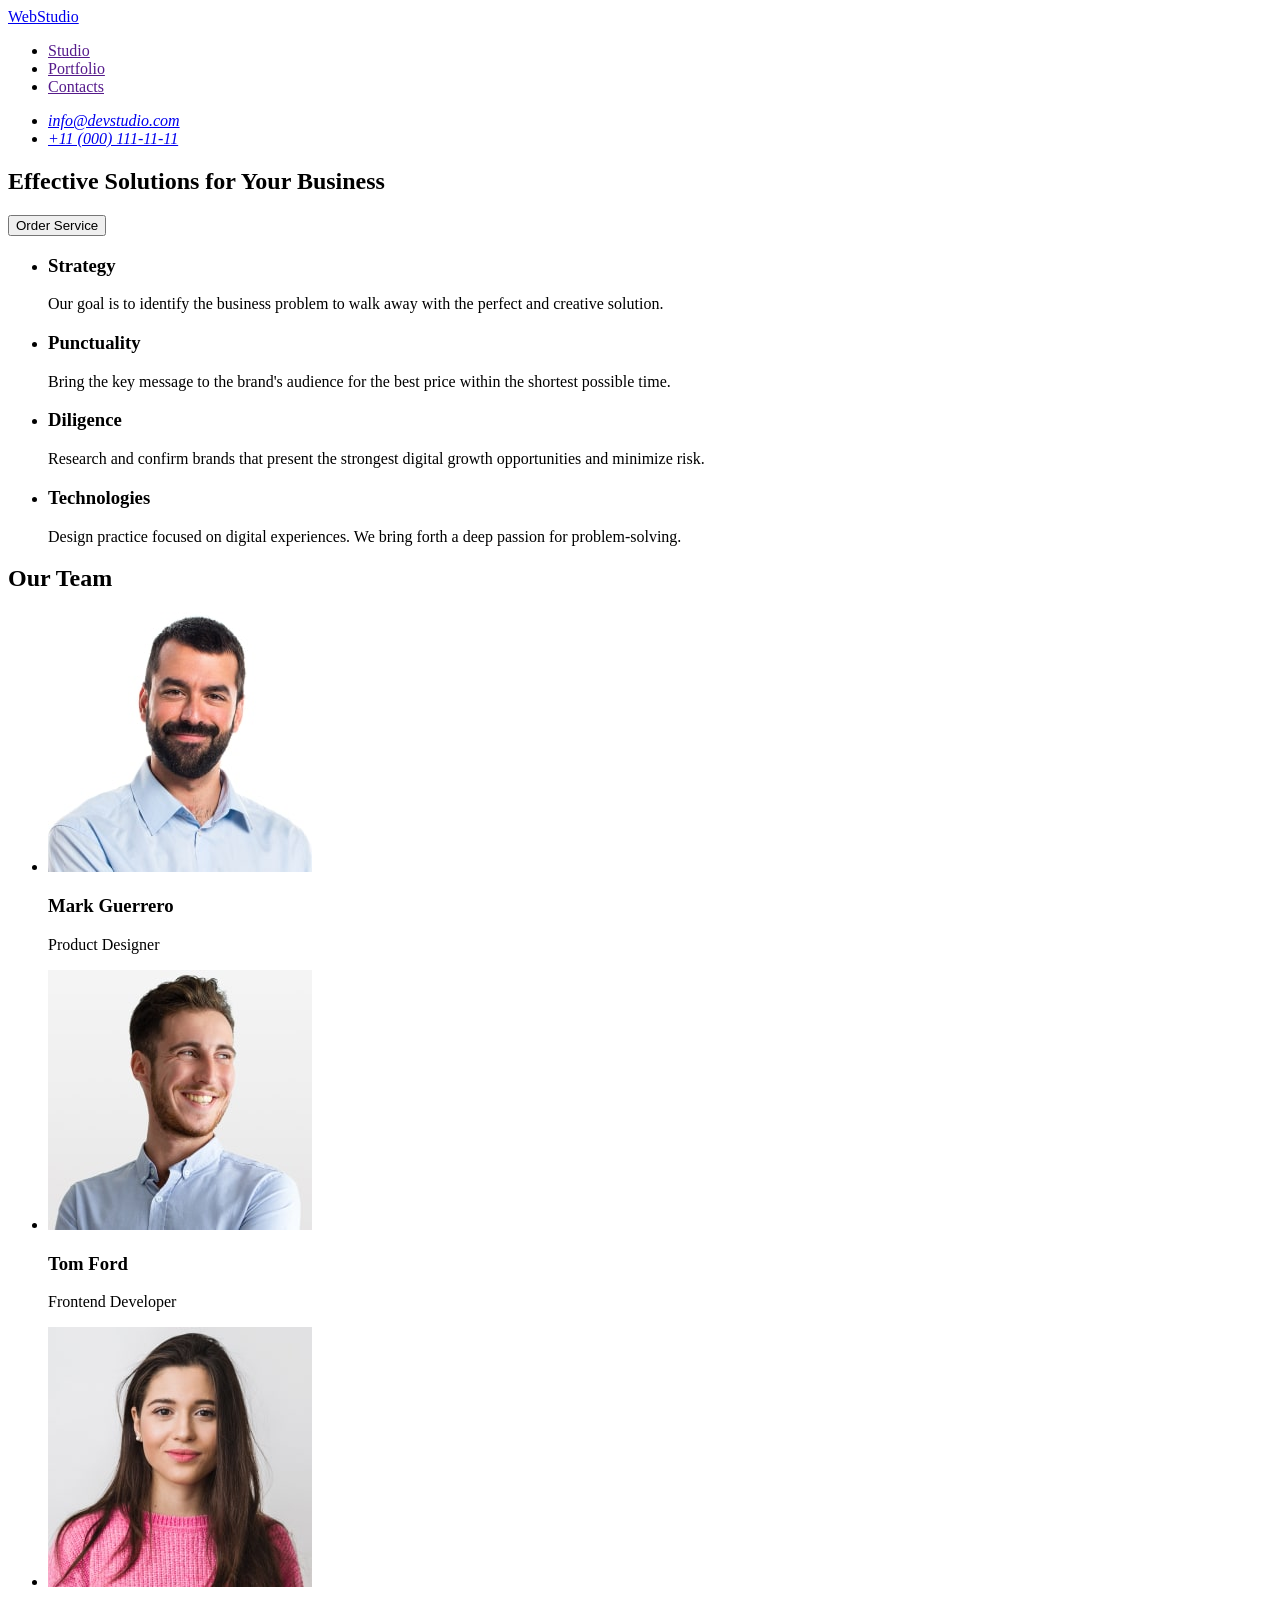
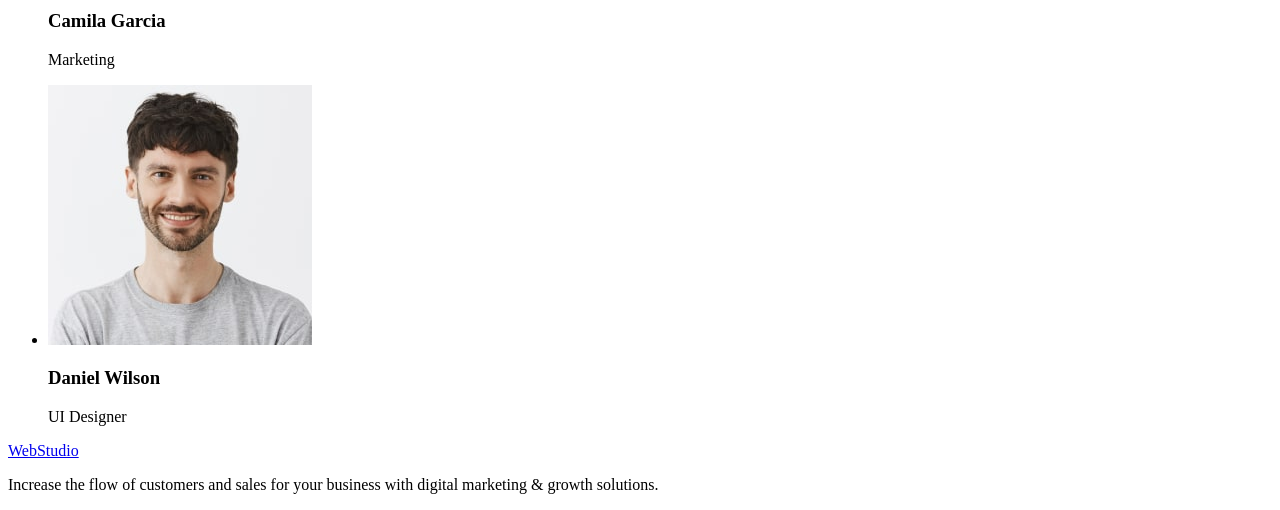
<file: index.html>
<!DOCTYPE html>
<html lang="en">
  <head>
    <meta charset="UTF-8" />
    <meta name="viewport" content="width=device-width, initial-scale=1.0" />
    <title>Web Studio</title>
  </head>
  <body>
    <header>
      <nav>
        <a href="./index.html">WebStudio</a>
        <ul>
          <li>
            <a href="">Studio</a>
          </li>
          <li>
            <a href="">Portfolio</a>
          </li>
          <li>
            <a href="">Contacts</a>
          </li>
        </ul>
      </nav>
      <address>
        <ul>
          <li>
            <a href="mailto:info@devstudio.com">info@devstudio.com</a>
          </li>
          <li>
            <a href="tel:+110001111111">+11 (000) 111-11-11</a>
          </li>
        </ul>
      </address>
    </header>
    <main>
      <section>
        <h1>Effective Solutions for Your Business</h1>
        <button type="button">Order Service</button>
      </section>

      <section>
        <h2 hidden>Features</h2>
        <ul>
          <li>
            <h3>Strategy</h3>
            <p>
              Our goal is to identify the business problem to walk away with the
              perfect and creative solution.
            </p>
          </li>
          <li>
            <h3>Punctuality</h3>
            <p>
              Bring the key message to the brand's audience for the best price
              within the shortest possible time.
            </p>
          </li>
          <li>
            <h3>Diligence</h3>
            <p>
              Research and confirm brands that present the strongest digital
              growth opportunities and minimize risk.
            </p>
          </li>
          <li>
            <h3>Technologies</h3>
            <p>
              Design practice focused on digital experiences. We bring forth a
              deep passion for problem-solving.
            </p>
          </li>
        </ul>
      </section>
      <section>
        <h2>Our Team</h2>
        <ul>
          <li>
            <img
              src="./images/team/img-1.jpg"
              alt="mark guerrero"
              width="264"
              height="260"
            />
            <h3>Mark Guerrero</h3>
            <p>Product Designer</p>
          </li>
          <li>
            <img
              src="./images/team/img-2.jpg"
              alt="tom ford"
              width="264"
              height="260"
            />
            <h3>Tom Ford</h3>
            <p>Frontend Developer</p>
          </li>
          <li>
            <img
              src="./images/team/img-3.jpg"
              alt="camila garcia"
              width="264"
              height="260"
            />
            <h3>Camila Garcia</h3>
            <p>Marketing</p>
          </li>
          <li>
            <img
              src="./images/team/img-4.jpg"
              alt="daniel wilson"
              width="264"
              height="260"
            />
            <h3>Daniel Wilson</h3>
            <p>UI Designer</p>
          </li>
        </ul>
      </section>
    </main>
    <footer>
      <a href="./index.html">WebStudio</a>
      <p>
        Increase the flow of customers and sales for your business with digital
        marketing & growth solutions.
      </p>
    </footer>
  </body>
</html>
</file>
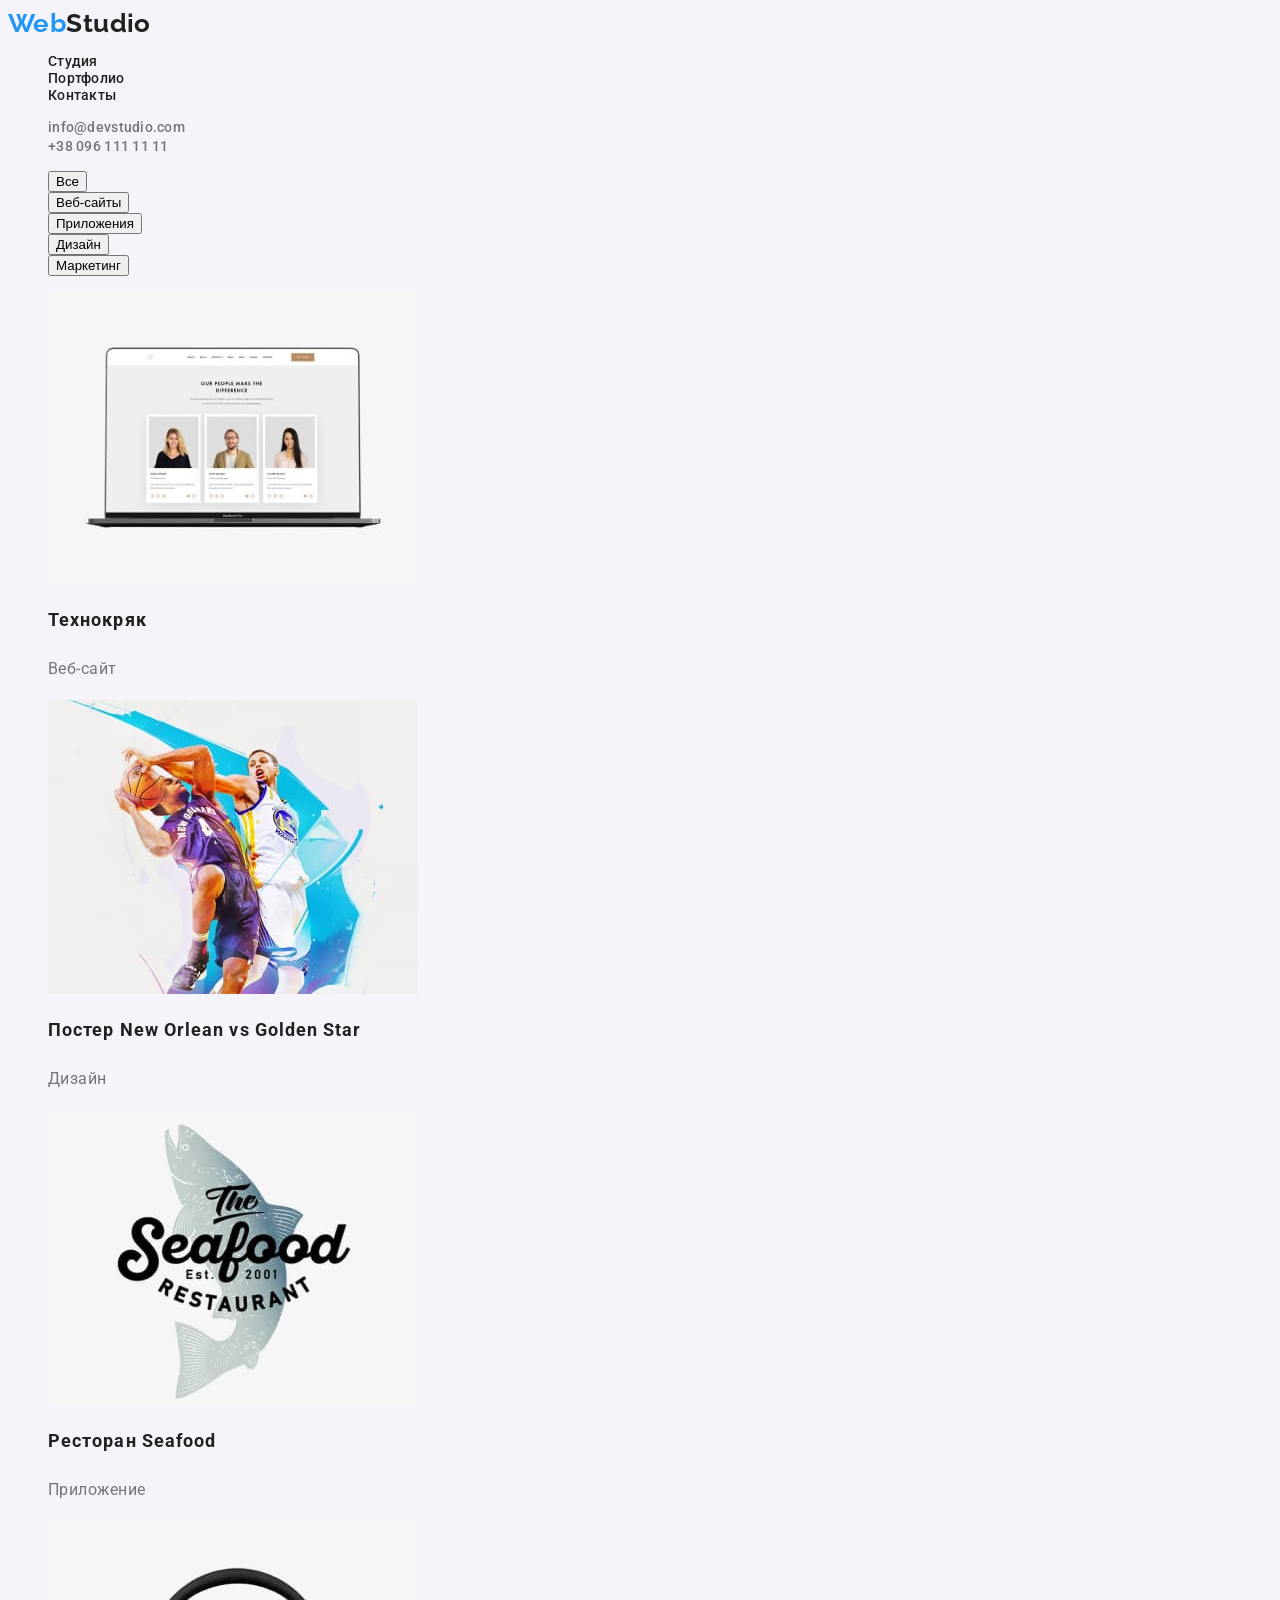
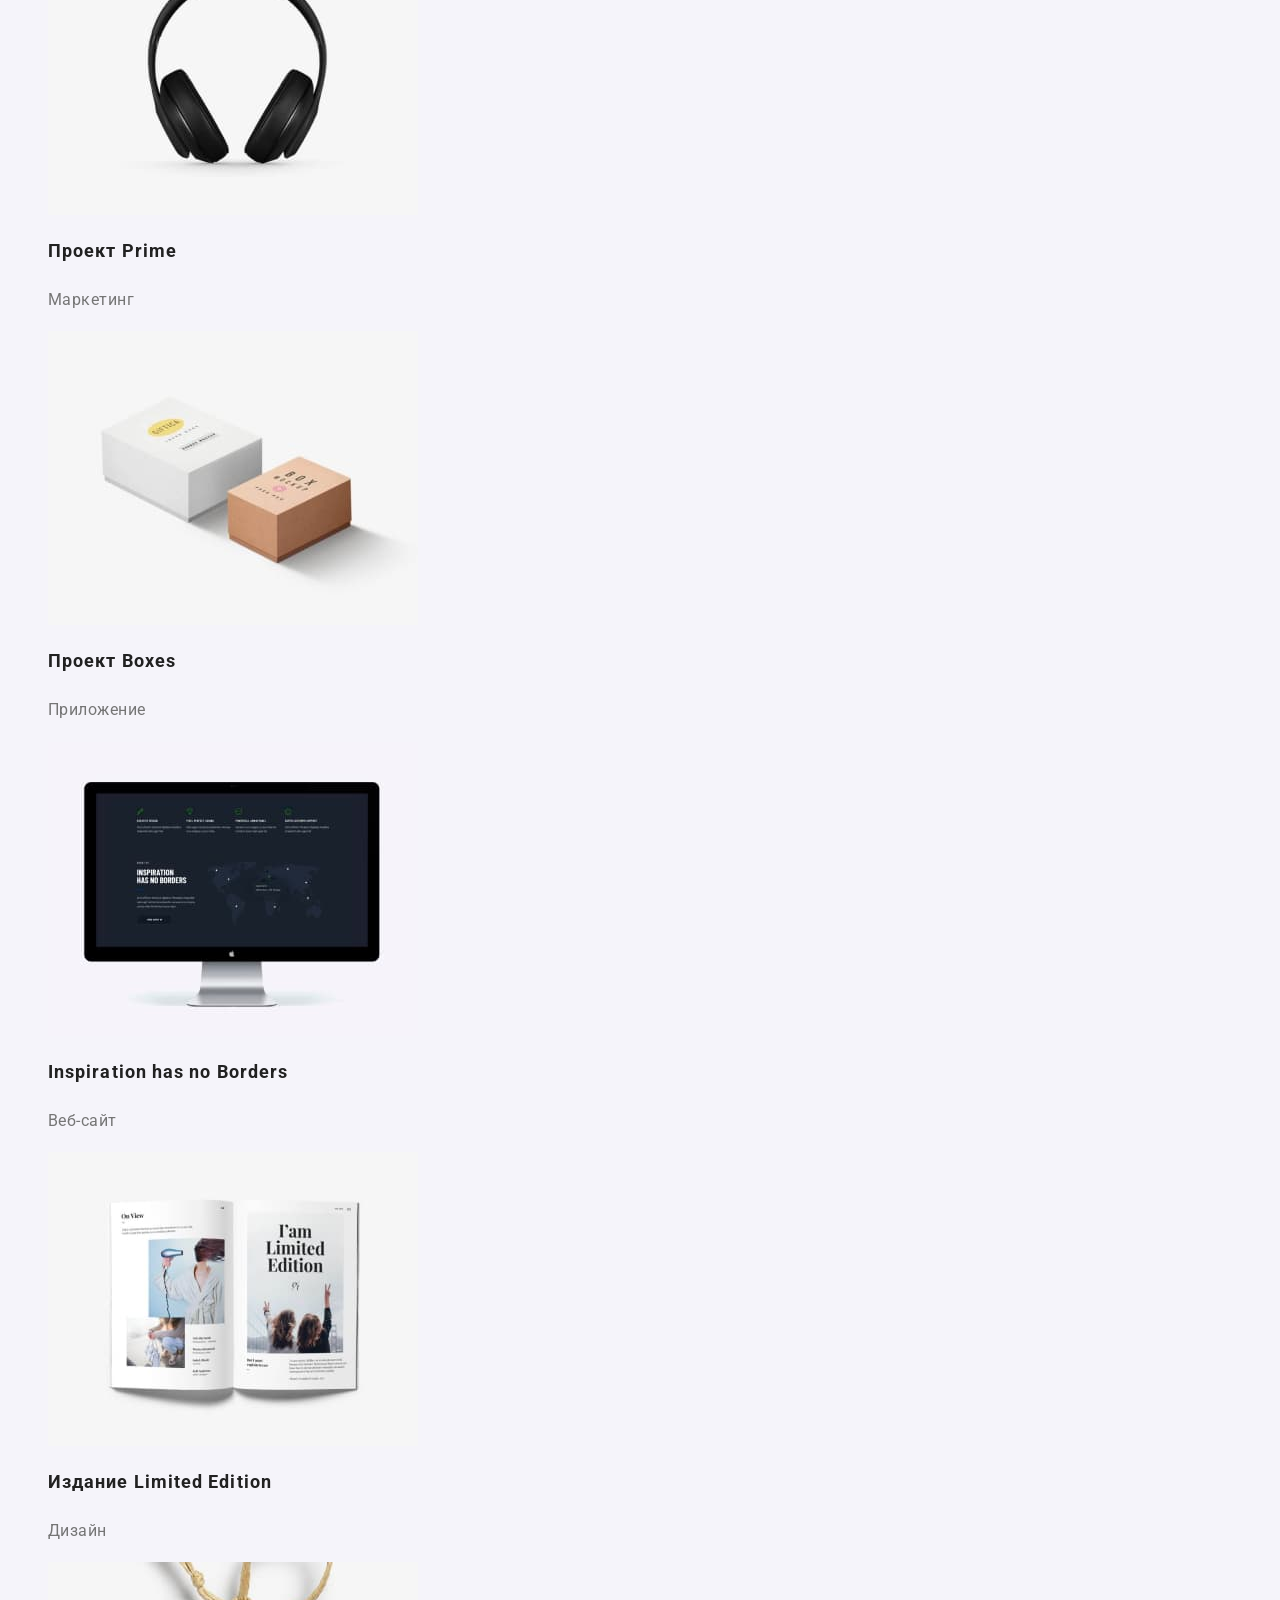
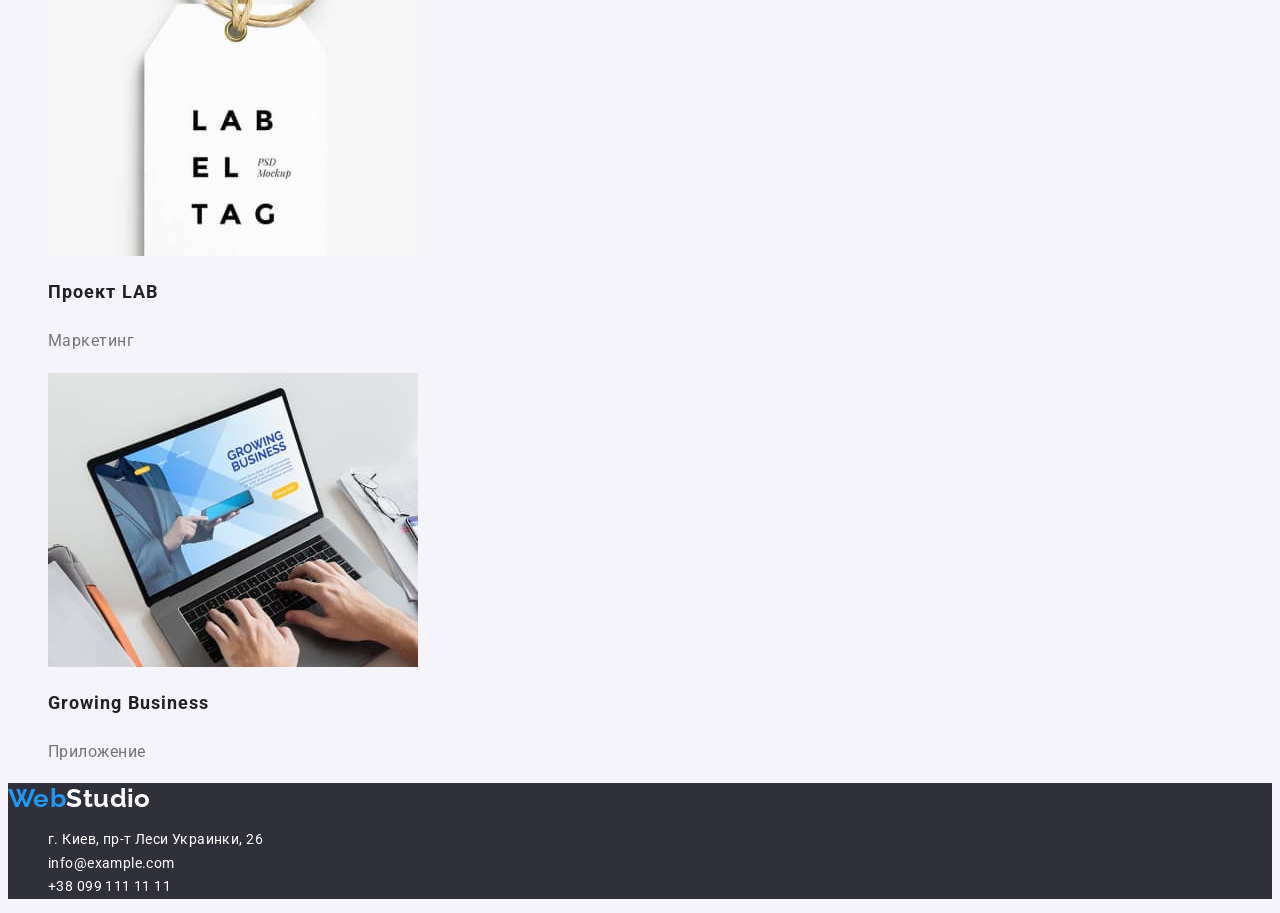
<file: portfolio.html>
<!DOCTYPE html>
<html lang="ru">
  <head>
    <meta charset="UTF-8" />
    <meta http-equiv="X-UA-Compatible" content="IE=edge" />
    <meta name="viewport" content="width=device-width, initial-scale=1.0" />
    <link rel="preconnect" href="https://fonts.googleapis.com" />
    <link rel="preconnect" href="https://fonts.gstatic.com" crossorigin />
    <link
      href="https://fonts.googleapis.com/css2?family=Raleway:wght@700&family=Roboto:wght@400;500;700;900&display=swap"
      rel="stylesheet"
    />
    <title>Web Studio</title>
    <link
      rel="stylesheet"
      href="./css/styles.css
    "
    />
  </head>
  <body>
    <header class="header">
      <nav class="header-navigation">
        <a href="./index.html" class="logo link"
          >Web<span class="studio">Studio </span></a
        >
        <ul class="header-list list">
          <li class="header-item">
            <a href="" class="header-link link">Студия</a>
          </li>
          <li class="header-item">
            <a href="" class="header-link link">Портфолио</a>
          </li>
          <li class="header-item">
            <a href="" class="header-link link">Контакты</a>
          </li>
        </ul>
      </nav>
      <ul class="header-contact list">
        <li class="header-contact item">
          <a href="mailto:info@devstudio.com" class="hrader-contact link"
            >info@devstudio.com</a
          >
        </li>
        <li class="header-contact item">
          <a href="tel:+380961111111" class="hrader-contact link"
            >+38 096 111 11 11</a
          >
        </li>
      </ul>
    </header>

    <main>
      <!-- Портфоліо -->
      <section class="Portfolio">
        <h1 class="visually-hidden">Портфоліо</h1>
        <ul class="portfollio-list list">
          <li class="portfolio-item link">
            <button type="button">Все</button>
          </li>
          <li class="portfolio-item">
            <button type="button">Веб-сайты</button>
          </li>
          <li class="portfolio-item link">
            <button type="button">Приложения</button>
          </li>
          <li class="portfolio-item"><button type="button">Дизайн</button></li>
          <li class="portfolio-item">
            <button type="button">Маркетинг</button>
          </li>
        </ul>
        <ul class="portfolio-picture list">
          <li class="portfolio-picture">
            <a class="portfolio-link link" href="">
              <img
                class="portfolio-picture"
                src="./portfolio/img1.jpg"
                alt=""
              />
              <h2 class="portfolio-title">Технокряк</h2>
              <p class="portfolio-text">Веб-сайт</p></a
            >
          </li>

          <li class="portfolio-picture list">
            <a class="portfolio-link link" href="">
              <img
                class="portfolio-picture"
                src="./portfolio/img2.jpg"
                alt=""
              />
              <h2 class="portfolio-title">Постер New Orlean vs Golden Star</h2>
              <p class="portfolio-text">Дизайн</p></a
            >
          </li>

          <li class="portfolio-picture list">
            <a class="portfolio-link link" href="">
              <img
                class="portfolio-picture"
                src="./portfolio/img3.jpg"
                alt=""
              />
              <h2 class="portfolio-title">Ресторан Seafood</h2>
              <p class="portfolio-text">Приложение</p>
            </a>
          </li>

          <li class="portfolio-picture list">
            <a class="portfolio-link link" href="">
              <img
                class="portfolio-picture"
                src="./portfolio/img4.jpg"
                alt=""
              />
              <h2 class="portfolio-title">Проект Prime</h2>
              <p class="portfolio-text">Маркетинг</p>
            </a>
          </li>

          <li></li>

          <li class="portfolio-picture list">
            <a class="portfolio-link link" href="">
              <img
                class="portfolio-picture"
                src="./portfolio/img5.jpg"
                alt=""
              />
              <h2 class="portfolio-title">Проект Boxes</h2>
              <p class="portfolio-text">Приложение</p></a
            >
          </li>

          <li class="portfolio-picture list">
            <a class="portfolio-link link" href="">
              <img
                class="portfolio-picture"
                src="./portfolio/img6.jpg"
                alt=""
              />
              <h2 class="portfolio-title">Inspiration has no Borders</h2>
              <p class="portfolio-text">Веб-сайт</p></a
            >
          </li>

          <li></li>

          <li class="portfolio-picture list">
            <a class="portfolio-link link" href="">
              <img
                class="portfolio-picture"
                src="./portfolio/img7.jpg"
                alt=""
              />
              <h2 class="portfolio-title">Издание Limited Edition</h2>
              <p class="portfolio-text">Дизайн</p></a
            >
          </li>

          <li class="portfolio-picture list">
            <a class="portfolio-link link" href="">
              <img
                class="portfolio-picture"
                src="./portfolio/img8.jpg"
                alt=""
              />
              <h2 class="portfolio-title">Проект LAB</h2>
              <p class="portfolio-text">Маркетинг</p></a
            >
          </li>

          <li class="portfolio-picture list">
            <a class="portfolio-link link" href="">
              <img
                class="portfolio-picture"
                src="./portfolio/img9.jpg"
                alt=""
              />
              <h2 class="portfolio-title">Growing Business</h2>
              <p class="portfolio-text">Приложение</p></a
            >
          </li>
        </ul>
      </section>
    </main>

    <footer class="footer">
      <a href="" class="logo link"
        >Web<span class="studio-footer">Studio </span>
      </a>
      <address class="footer-address">
        <ul class="footer-address list">
          <li class="footer-address-item link">
            <a
              class="footer-link link"
              href="https://goo.gl/maps/RfcwsnExLFUihrQw7"
              target="_blank"
              rel=" noopener noindex nofollow"
              >г. Киев, пр-т Леси Украинки, 26</a
            >
          </li>
          <li class="footer-address-item">
            <a class="footer-link link" href="mailto:info@example.com"
              >info@example.com</a
            >
          </li>
          <li class="footer-address-item">
            <a class="footer-link link" href="tel:+380991111111"
              >+38 099 111 11 11</a
            >
          </li>
        </ul>
      </address>
    </footer>
  </body>
</html>
</file>
<file: css/styles.css>
/* колір основного тексту #212121 */
/* колір другорядного тексту #757575 */
/* колір mail tel footer rgba(255, 255, 255, 0.6); */
/* заголовок hero та adress footer  #FFFFFF */
/* фон hero та footer #2F303A */
/* основний фон #E5E5E5 */
/* фон наша команда #F5F4FA */
/* акцент #2196F3 */

:root {
  --accent-color: #2196f3;
  --title-text-color: #212121;
  --primary-text-color: #757575;
  --text-footer-contact: rgba(255, 255, 255, 0.6);
  --background-hero-address: #2f303a;
  --backgraund-main: #e5e5e5;
  --backgraund-team: #f5f4fa;
  --white-text-color: #ffffff;
}
body {
  font-family: "Roboto", Ubuntu, sans-serif;
  font-size: 14px;
  letter-spacing: 0.03em;
  color: var(--title-text-color);
  background-color: var(--backgraund-team);
}

.list {
  list-style: none;
}

.link {
  text-decoration: none;
}
.logo {
  font-family: "Raleway";
  font-style: normal;
  font-weight: 700;
  font-size: 26px;
  line-height: 1.19;
  color: var(--accent-color);
}
.studio {
  color: var(--title-text-color);
}
.visually-hidden {
  position: absolute;
  white-space: nowrap;
  width: 1px;
  height: 1px;
  overflow: hidden;
  border: 0;
  padding: 0;
  clip: rect(0 0 0 0);
  clip-path: inset(50%);
  margin: -1px;
}

.header-link {
  font-weight: 500;
  line-height: 1.3;
  letter-spacing: 0.02em;
}
.header-link .link.current {
  color: var(--accent-color);
}
.hrader-contact {
  font-weight: 500;
  line-height: 1.4;
  letter-spacing: 0.02em;
  color: var(--primary-text-color);
}
.header-link:hover,
.header-link:focus {
  color: var(--accent-color);
}
.header-link {
  font-weight: 500;
  line-height: 1.14;
  letter-spacing: 0.02em;

  color: var(--title-text-color);
}
.hrader-contact :hover,
.hrader-contact:focus {
  color: var(--accent-color);
}
.hero {
  align-items: center;
  text-align: center;
  background-color: var(--background-hero-address);
}
.hero-title {
  font-weight: 900;
  font-size: 44px;
  line-height: 1.4;
  text-align: center;
  letter-spacing: 0.06em;
  text-transform: uppercase;
  color: var(--white-text-color);
}
.hero-btn {
  background-color: var(--accent-color);
  font-family: inherit;
  font-weight: 700;
  font-size: 16px;
  line-height: 1.9;
  align-items: center;
  text-align: center;
  letter-spacing: 0.06em;

  color: var(--white-text-color);
}

.feature-top-title {
  font-weight: 700;
  font-size: 14px;
  line-height: 1.14;
  text-transform: uppercase;
  color: var(--title-text-color);
}

.feature-text {
  line-height: 1.7;
  color: var(--primary-text-color);
}
.about {
  background-color: var(--backgraund-team);
}
.about-title {
  font-weight: 700;
  font-size: 36px;
  line-height: 1.67;
  text-align: center;
  color: var(--title-text-color);
}
.team {
  background-color: var(--backgraund-team);
}
.team-title {
  font-weight: 700;
  font-size: 36px;
  line-height: 1.17;
  text-align: center;

  color: var(--title-text-color);
}

.team.text {
  font-size: 16px;
  line-height: 1.19;

  text-align: center;

  color: var(--primary-text-color);
}
.footer {
  background-color: var(--background-hero-address);
}

.studio-footer {
  color: var(--white-text-color);
}
.footer-link {
  font-family: "Roboto";
  font-style: normal;
  font-weight: 400;
  font-size: 14px;
  line-height: 1.7;

  letter-spacing: 0.03em;
  color: var(--white-text-color);
}

.footer-link :hover,
:focus {
  color: var(--accent-color);
}
.footer-address-item {
  line-height: 1.7;

  color: var(--text-footer-contact);
}
/* Портфоліо */
.portfolio {
  background-color: var(--backgraund-main);
}
.button {
  font-family: "Roboto";
  font-weight: 500;
  font-size: 16px;
  line-height: 1.6;
  text-align: center;
  letter-spacing: 0.03em;
  background-color: var(--backgraund-team);

  color: var(--title-text-color);
}

.portfolio-item .link:hover,
:focus {
  background-color: var(--accent-color);
  color: var(--white-text-color);
}
.portfolio-title {
  font-weight: 700;
  font-size: 18px;
  line-height: 2;

  letter-spacing: 0.06em;
  color: var(--title-text-color);
}
.portfolio-text {
  font-size: 16px;
  line-height: 1.9;
  letter-spacing: 0.03em;

  color: var(--primary-text-color);
}
</file>
